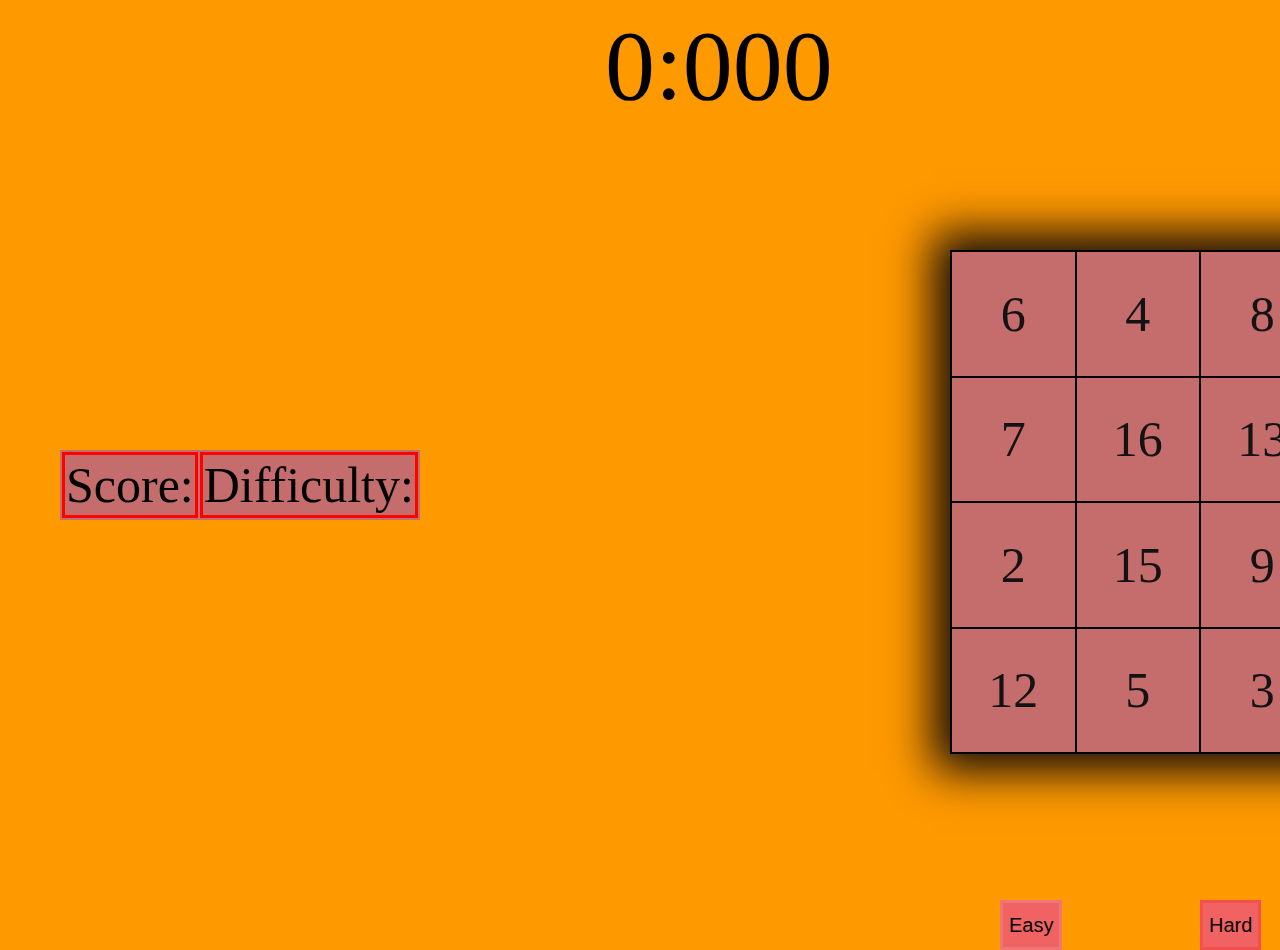
<file: index.html>
<!DOCTYPE html>
<html lang="en">
<head>
    <link rel="stylesheet" href="cs/style.css">
    <meta charset="UTF-8">
    <meta http-equiv="X-UA-Compatible" content="IE=edge">
    <meta name="viewport" content="width=device-width, initial-scale=1.0">
    <title>Touch Nums</title>
</head>
<body onload="init()">
    <button onclick = "tryAgain(this)" class="try-again">Try again!</button>
    <button onclick="changeDifficulty(this)" class="dificulty easy">Easy</button>
    <button onclick="changeDifficulty(this)" class="dificulty hard">Hard</button>
    <button onclick="changeDifficulty(this)" class="dificulty extreme">EXTREME</button>
    <table class="score-board"></div>
        <thead>
            <tr>
                <td>Score:</td>
                <td>Difficulty:</td>
                
            </tr>
        </thead>
        <tbody class="body-score">
           
        </tbody>
    </table>
   
    
    <table class="board-table">
    <tbody class="board">
       

    </tbody>
</table>
    <div class="timer">0:000</div>

    <script src="js/main.js"></script>
</body>
</html>
</file>
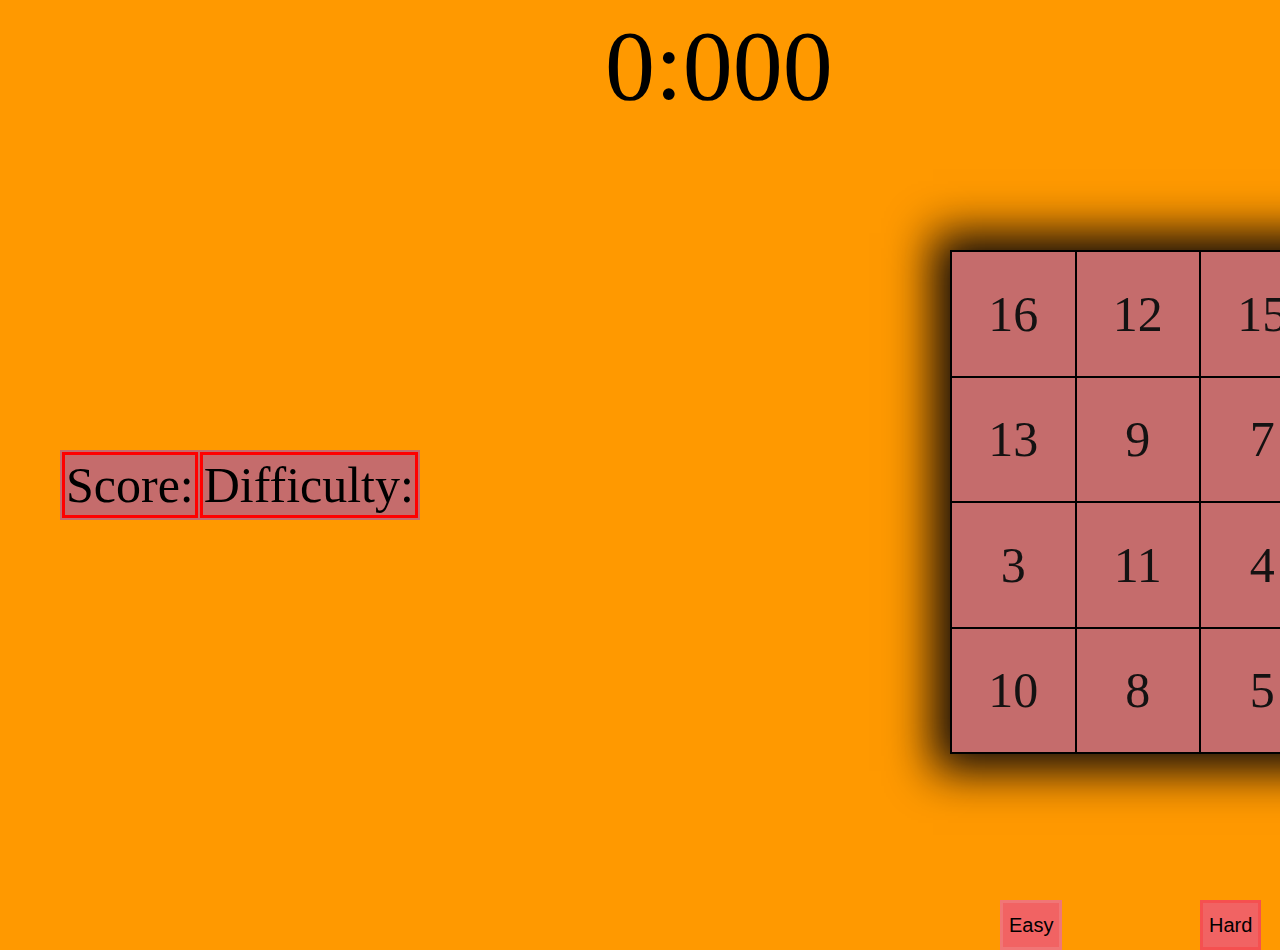
<file: html/index.html>
<!DOCTYPE html>
<html lang="en">
<head>
    <link rel="stylesheet" href="/cs/style.css">
    <meta charset="UTF-8">
    <meta http-equiv="X-UA-Compatible" content="IE=edge">
    <meta name="viewport" content="width=device-width, initial-scale=1.0">
    <title>Touch Nums</title>
</head>
<body onload="init()">
    <button onclick = "tryAgain(this)" class="try-again">Try again!</button>
    <button onclick="changeDifficulty(this)" class="dificulty easy">Easy</button>
    <button onclick="changeDifficulty(this)" class="dificulty hard">Hard</button>
    <button onclick="changeDifficulty(this)" class="dificulty extreme">EXTREME</button>
    <table class="score-board"></div>
        <thead>
            <tr>
                <td>Score:</td>
                <td>Difficulty:</td>
                
            </tr>
        </thead>
        <tbody class="body-score">
           
        </tbody>
    </table>
   
    
    <table class="board-table">
    <tbody class="board">
       

    </tbody>
</table>
    <div class="timer">0:000</div>

    <script src="/js/main.js"></script>
</body>
</html>
</file>
<file: cs/style.css>
body{
    background-color: rgb(255, 153, 0);
}
.board-table{
    background-color: black;
    width: 500px;
    height: 100px;
    position: absolute;
    top: 250px;
    left: 950px;
    box-shadow: 0px 0px 43px 17px rgb(17, 10, 10);
    
}
.board{
    background-color:rgb(197, 108, 108);
    width: 500px;
    height: 500px;
    
}
.cell:hover{
    background-color: rgb(202, 142, 142);
    transition: 0.2s

}
.cell{
    width: 50px;
    height: 50px;
    color: rgb(20, 18, 18); ;
    font-size: 50px;
    text-align: center;
    
}
.timer{
    width: 70px;
    height: 50px;
    font-size: 100px;
    margin : auto ;

}
.score-board{
    width: 40x;
    background-color: rgb(197, 108, 108);
    height: 40px;
    font-size: 50px;
    position: absolute;
    top: 450px;
    left: 60px;
    
    
}
.body-score{
    background-color: rgb(230, 65, 65);
}
.try-again{
    background-color: rgb(197, 108, 108);
    width: 100px;
    height: 100px;
    position: absolute;
    font-size: 30px;
    left: 1800px;
    display: none;
    top: 500px;
}
.try-again:hover{
    background-color: red;
    transition: 1s;
}
.dificulty{
    border: none;
    background-color: rgb(241, 99, 99);
    /* width: 10px; */
    height: 50px;
    font-size: 20px;
    position: absolute;
    top: 900px;
    
    left: 50px;
}
.hard{
    position: absolute;
    left: 1200px;
    border: solid rgb(245, 80, 80);
}
.extreme{
    position: absolute;
    left: 1400px;
    border: solid red;
}

.easy{
    position: absolute;
    left: 1000px;
    border: solid rgb(240, 118, 118);
}
.dificulty:hover{
    background-color: rgb(241, 36, 36); ;
}

.score-board td{
    border: solid red;
    
}
</file>
